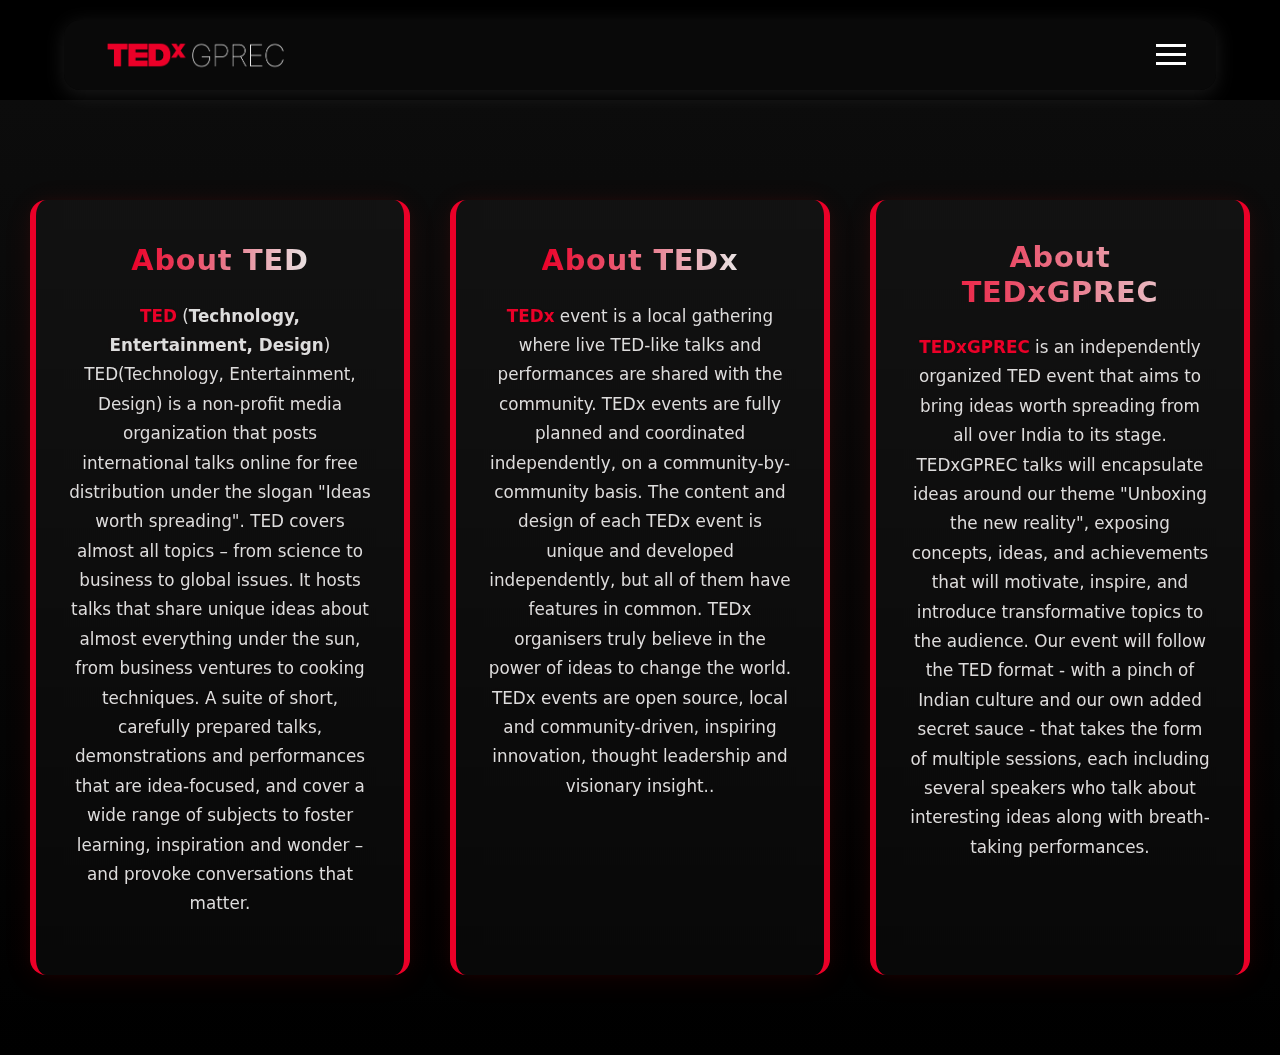
<file: about.html>
<!DOCTYPE html>
<html lang="en">
<head>
  <meta charset="UTF-8" />
  <meta name="viewport" content="width=device-width, initial-scale=1.0, maximum-scale=1, user-scalable=no"/>
  <title>TEDx GPREC</title>
  <link rel="icon" href="media/photos/icon.png" type="image/png">
  <link href="https://cdn.jsdelivr.net/npm/bootstrap@5.3.0/dist/css/bootstrap.min.css" rel="stylesheet"/>
  <style>
    :root {
      --tedx-red: #eb0028;
      --glass-bg: rgba(18, 18, 18, 0.52);
      --glass-blur: blur(6px);
    }

    * { box-sizing: border-box; }

    body {
      background-color: black;
      color: white;
      padding-top: 100px;
      overflow-x: hidden;
      margin: 0%;
    }

    ::-webkit-scrollbar {
      width: 3px;
      height: 3px;
    }

    ::-webkit-scrollbar-track { background: transparent; }
    ::-webkit-scrollbar-thumb {
      background-color: red;
      border-radius: 10px;
    }

    .nav-container {
      position: fixed;
      top: 20px;
      left: 50%;
      transform: translateX(-50%);
      width: 90%;
      height: 70px;
      padding: 0 30px;
      background: var(--glass-bg);
      backdrop-filter: var(--glass-blur);
      box-shadow: 0 4px 20px rgba(255, 255, 255, 0.1);
      display: flex;
      justify-content: space-between;
      align-items: center;
      border-radius: 16px;
      z-index: 1500;
    }

    .logo {
      height: 50px;
    }

    .hamburger {
      width: 30px;
      height: 22px;
      position: relative;
      cursor: pointer;
      background: none;
      border: none;
    }

    .hamburger span {
      position: absolute;
      height: 3px;
      width: 100%;
      background: #fff;
      left: 0;
      transition: all 0.3s ease;
    }

    .hamburger span:nth-child(1) { top: 0; }
    .hamburger span:nth-child(2) { top: 9px; }
    .hamburger span:nth-child(3) { top: 18px; }

    .hamburger.active span:nth-child(1) {
      transform: rotate(45deg); top: 10px;
    }

    .hamburger.active span:nth-child(2) {
      opacity: 0;
    }

    .hamburger.active span:nth-child(3) {
      transform: rotate(-45deg); top: 10px;
    }

    .overlay {
      position: fixed;
      top: 100px;
      left: 0; right: 0;
      width: 100%;
      height: calc(100% - 70px);
      background: rgba(0, 0, 0, 0.65);
      backdrop-filter: blur(8px);
      display: none;
      z-index: 1400;
      animation: fadeIn 0.5s ease forwards;
    }

    .overlay.open { display: flex; }

    .overlay-content {
      display: flex;
      flex-direction: row;
      justify-content: space-between;
      align-items: center;
      height: 100%;
      width: 100%;
      padding: 0 8vw;
      gap: 20px;
    }

    .overlay-left {
      flex: 1;
      display: flex;
      flex-direction: column;
      justify-content: center;
    }

    .overlay-left ul {
      list-style: none;
      padding: 0;
    }

    .overlay-left li {
      margin: 20px 0;
      opacity: 0;
      transform: translateY(20px);
      animation: slideUp 0.4s ease forwards;
    }

    .overlay-left li:nth-child(n) {
      animation-delay: calc(0.1s * var(--i));
    }

    .overlay-left a {
      font-size: 1.8rem;
      color: white;
      text-decoration: none;
      position: relative;
      transition: transform 0.2s ease;
    }

    .overlay-left a:hover {
      transform: scale(1.05);
    }

    .overlay-left a::after {
      content: '';
      position: absolute;
      left: 0;
      bottom: -2px;
      width: 0;
      height: 2px;
      background: var(--tedx-red);
      transition: width 0.3s ease-in-out;
    }

    .overlay-left a:hover::after {
      width: 100%;
    }

    .subevent-list {
      list-style: none;
      padding-left: 20px;
      margin-top: 10px;
    }

    .overlay-right {
      flex: 1;
      display: flex;
      flex-direction: column;
      align-items: center;
      justify-content: center;
    }

    .overlay-badge {
      max-width: 90%;
      max-height: 70%;
      animation: fadeIn 1s ease forwards;
      filter: drop-shadow(0 0 20px rgba(28, 19, 19, 0.2));
      margin-bottom: 6px;
    }

    .badge-tagline {
      font-size: 1rem;
      margin-top: 4px;
      color: white;
      font-weight: 400;
      letter-spacing: 1.2px;
      text-transform: uppercase;
      animation: fadeIn 1.2s ease-in-out 0.3s forwards;
      opacity: 0;
    }

    @keyframes fadeIn {
      from { opacity: 0; transform: scale(0.98); }
      to { opacity: 1; transform: scale(1); }
    }

    @keyframes slideUp {
      from { opacity: 0; transform: translateY(20px); }
      to { opacity: 1; transform: translateY(0); }
    }

    @media screen and (max-width: 768px) {
      .nav-container { width: 100%; padding: 0 20px; }
      .overlay-content {
        flex-direction: column;
        padding: 20px;
        justify-content: center;
        align-items: center;
      }

      .overlay-left, .overlay-right {
        width: 100%;
        margin: 20px 0;
        text-align: center;
      }

      .overlay-left a { font-size: 1.2rem; }
      .overlay-badge { max-width: 65%; }
      .badge-tagline { font-size: 0.8rem; }
    }

    /* About Section */
   .about-new {
  padding: 100px 30px 80px;
  background: linear-gradient(to bottom, #0c0c0c 0%, #000000 100%);
  color: white;
  text-align: center;
}

.about-wrapper {
  display: grid;
  grid-template-columns: repeat(auto-fit, minmax(300px, 1fr));
  gap: 40px;
  justify-content: center;
  align-items: stretch;
}

.about-card {
  position: relative;
  padding: 2.5rem 2rem;
  background: rgba(255, 255, 255, 0.03);
  border-left: 6px solid var(--tedx-red);
  border-right: 6px solid var(--tedx-red);
  border-radius: 16px;
  backdrop-filter: blur(12px);
  box-shadow:
    0 4px 30px rgba(255, 0, 0, 0.08),
    0 0 12px rgba(255, 0, 0, 0.05);
  transform: translateY(40px);
  opacity: 0;
  transition: transform 0.6s ease, opacity 0.6s ease, box-shadow 0.4s ease;
  overflow: hidden;
}

.about-card.visible {
  opacity: 1;
  transform: translateY(0);
  transition-delay: calc(0.2s * var(--delay));
}

.about-card:hover {
  transform: scale(1.02);
  box-shadow:
    0 8px 40px rgba(255, 0, 0, 0.25),
    inset 0 0 20px rgba(255, 0, 0, 0.05);
}

.about-card h2 span {
  font-size: 1.8rem;
  font-weight: 700;
  background: linear-gradient(90deg, var(--tedx-red), #e9e4e4);
  -webkit-background-clip: text;
  -webkit-text-fill-color: transparent;
  letter-spacing: 0.8px;
  display: inline-block;
  margin-bottom: 1rem;
}

.about-card p {
  font-size: 1.05rem;
  line-height: 1.75;
  color: #ddd;
  text-shadow: 0 0 4px rgba(255, 0, 0, 0.04);
}

@media (max-width: 600px) {
  .about-card {
    padding: 1.5rem;
  }

  .about-card h2 span {
    font-size: 1.5rem;
  }

  .about-card p {
    font-size: 0.95rem;
  }
}


@keyframes floatPulse {
  0% { transform: translate(0, 0) rotate(0deg); opacity: 0.3; }
  100% { transform: translate(15px, 20px) rotate(5deg); opacity: 0.6; }
}

@media (max-width: 600px) {
  .about-card {
    padding: 1.5rem;
  }

  .about-card h2 span {
    font-size: 1.5rem;
  }

  .about-card p {
    font-size: 0.95rem;
  }
}


  </style>
</head>
<body>

  <!-- Navbar -->
  <div class="nav-container">
    <a href="index.html"><img src="media/photos/logo-white.png" alt="TEDxGPREC Logo" class="logo" /></a>
    <div class="hamburger" onclick="toggleMenu(this)">
      <span></span><span></span><span></span>
    </div>
  </div>

  <!-- Overlay -->
  <div class="overlay" id="overlay">
    <div class="overlay-content">
      <div class="overlay-left">
        <ul class="nav-links">
          <li style="--i: 1"><a href="index.html">Home</a></li>
          <li style="--i: 2"><a href="about.html">About</a></li>
          <li style="--i: 3">
            <a href="#" class="events-link">Events ▼</a>
            <ul class="subevent-list" style="display: none;">
              <li><a href="event2024.html">2024</a></li>
              <li><a href="event2023.html">2023</a></li>
            </ul>
          </li>
          <li style="--i: 4"><a href="performers.html">Performers</a></li>
          <li style="--i: 5"><a href="team.html">Team</a></li>
          <li style="--i: 6"><a href="sponsors.html">Sponsors</a></li>
          <li style="--i: 7"><a href="contact.html">Contact</a></li>
          <li style="--i: 8"><a href="gallery.html">Gallery</a></li>
        </ul>
      </div>
      <div class="overlay-right">
        <div class="badge-wrapper">
          <img src="media/photos/badge1.png" alt="TEDxGPREC Badge" class="overlay-badge" />
          <p class="badge-tagline">IDEAS CHANGE EVERYTHING</p>
        </div>
      </div>
    </div>
  </div>

  <!-- About Section -->
<section class="about-new">
  <div class="about-wrapper">
    <div class="about-card" data-delay="0">
      <h2><span style="color:white">About TED</span></h2>
      <p>
        <span style="color: var(--tedx-red); font-weight: bold;">TED</span> (<b>Technology, Entertainment, Design</b>)  TED(Technology, Entertainment, Design) is a non-profit media organization that posts international talks online for free distribution under the slogan "Ideas worth spreading". TED covers almost all topics – from science to business to global issues. It hosts talks that share unique ideas about almost everything under the sun, from business ventures to cooking techniques. A suite of short, carefully prepared talks, demonstrations and performances that are idea-focused, and cover a wide range of subjects to foster learning, inspiration and wonder – and provoke conversations that matter.
        </p>
      </p>
    </div>

    <div class="about-card" data-delay="1">
      <h2><span style="color:white">About TEDx</span></h2>
      <p>
        <span style="color: var(--tedx-red); font-weight: bold;">TEDx</span>   event is a local gathering where live TED-like talks and performances are shared with the community. TEDx events are fully planned and coordinated independently, on a community-by-community basis. The content and design of each TEDx event is unique and developed independently, but all of them have features in common. TEDx organisers truly believe in the power of ideas to change the world. TEDx events are open source, local and community-driven, inspiring innovation, thought leadership and visionary insight..</p>
      </p>
    </div>

    <div class="about-card" data-delay="2">
      <h2><span style="color:white">About TEDxGPREC</span></h2>
      <p>
         <span style="color: var(--tedx-red); font-weight: bold;">TEDxGPREC</span>   is an independently organized TED event that aims to bring ideas worth spreading from all over India to its stage. TEDxGPREC talks will encapsulate ideas around our theme "Unboxing the new reality", exposing concepts, ideas, and achievements that will motivate, inspire, and introduce transformative topics to the audience. Our event will follow the TED format - with a pinch of Indian culture and our own added secret sauce - that takes the form of multiple sessions, each including several speakers who talk about interesting ideas along with breath-taking performances.</p>
    </div>
  </div>
</section>


  <!-- Script -->
 <script>
  function toggleMenu(icon) {
    icon.classList.toggle("active");
    document.getElementById("overlay").classList.toggle("open");
  }

  document.addEventListener("DOMContentLoaded", () => {
    const toggleLink = document.querySelector(".events-link");
    const submenu = document.querySelector(".subevent-list");

    toggleLink.addEventListener("click", function (e) {
      e.preventDefault();
      const isVisible = submenu.style.display === "block";
      submenu.style.display = isVisible ? "none" : "block";
      toggleLink.textContent = isVisible ? "Events ▼" : "Events ⏶";
    });

    const cards = document.querySelectorAll(".about-card");

    const observer = new IntersectionObserver((entries) => {
      entries.forEach(entry => {
        const card = entry.target;
        if (entry.isIntersecting) {
          card.classList.add("visible");
        } else {
          card.classList.remove("visible"); // 👈 This enables reverse animation
        }
      });
    }, {
      threshold: 0.2
    });

    cards.forEach((card, index) => {
      card.style.setProperty('--delay', card.dataset.delay || index);
      observer.observe(card);
    });
  });
</script>

</body>
</html>
</file>
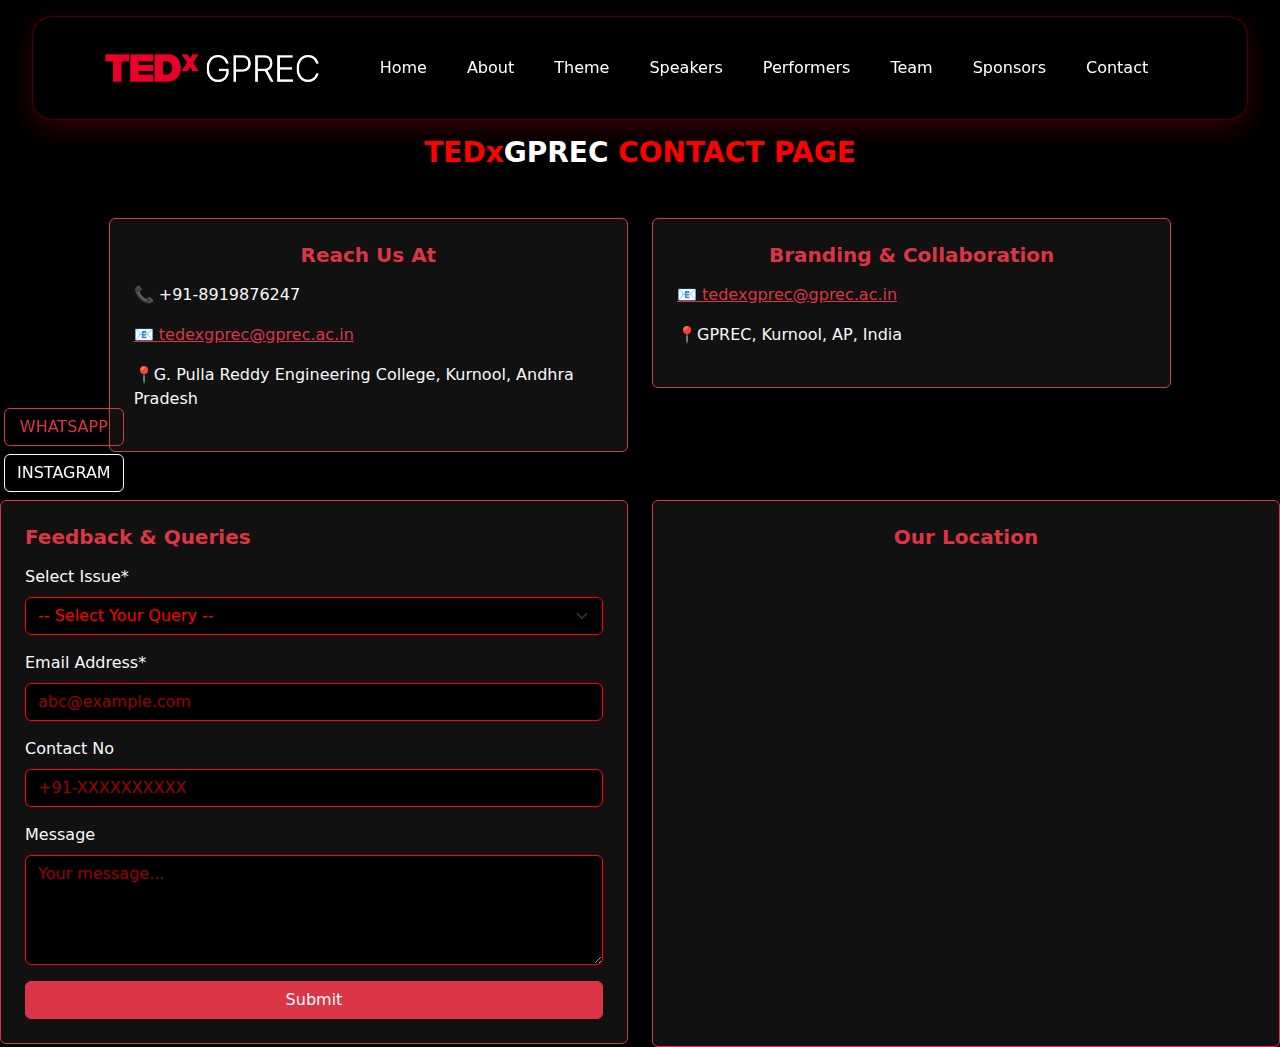
<file: contact.html>
<!DOCTYPE html>
<html lang="en">
<head>
  <meta charset="UTF-8" />
  <meta name="viewport" content="width=device-width, initial-scale=1.0"/>
  <meta name="description" content="Contact TEDxGPREC for feedback, collaboration, or inquiries. Reach us via email, phone, or visit our campus in Kurnool, Andhra Pradesh." />
  <title>TEDxGPREC Contact</title>
  <link href="https://cdn.jsdelivr.net/npm/bootstrap@5.3.0/dist/css/bootstrap.min.css" rel="stylesheet" />
  <style>
    body {
      background-color: black;
      color: red;
      margin: 0;
      padding: 0;
    }

    .form-control, .form-select {
      background-color: black;
      color: red;
      border: 1px solid red;
    }

    .form-control::placeholder {
      color: rgba(255, 0, 0, 0.6);
    }

    .btn-outline-light:hover, .btn-outline-danger:hover {
      color: black !important;
    }

    .bg-dark {
      background-color: #111 !important;
    }

    .glass-navbar {
      background: rgba(0, 0, 0, 0.4);
      backdrop-filter: blur(10px);
      border-radius: 20px;
      margin: 1rem auto;
      max-width: 95%;
      padding: 1rem 2rem;
      border: 1px solid rgba(255, 0, 0, 0.3);
      box-shadow: 0 8px 24px rgba(255, 0, 0, 0.2);
    }

    .logo-img {
      height: 60px;
      object-fit: contain;
      transition: transform 0.3s ease-in-out;
    }

    .logo-img:hover {
      transform: scale(1.05);
    }

    .nav-link {
      color: white;
      margin: 0 12px;
      font-weight: 500;
      position: relative;
      transition: all 0.3s ease-in-out;
    }

    .nav-link::after {
      content: "";
      position: absolute;
      width: 0%;
      height: 2px;
      background-color: red;
      bottom: -4px;
      left: 0;
      transition: width 0.4s ease;
    }

    .nav-link:hover {
      color: red !important;
    }

    .nav-link:hover::after {
      width: 100%;
    }

    .navbar-toggler {
      border: 1px solid red;
      background-color: rgba(255, 255, 255, 0.1);
      border-radius: 8px;
    }

    .navbar-toggler-icon {
      background-image: url("data:image/svg+xml,%3csvg xmlns='http://www.w3.org/2000/svg' fill='white' viewBox='0 0 30 30'%3e%3cpath stroke='red' stroke-width='2' d='M4 7h22M4 15h22M4 23h22'/%3e%3c/svg%3e");
    }

    @media (max-width: 992px) {
      .glass-navbar {
        border-radius: 0;
        padding: 1rem;
        margin: 0;
        max-width: 100%;
      }

      .navbar-nav {
        background-color: rgba(0, 0, 0, 0.5);
        border-radius: 15px;
        padding: 1rem;
      }

      .nav-link {
        margin: 10px 0;
      }

      .logo-img {
        height: 50px;
      }
    }

    .position-fixed a {
      text-decoration: none;
    }
  </style>
</head>
<body>
  <nav class="navbar navbar-expand-lg glass-navbar sticky-top">
    <div class="container-fluid px-4">
      <a class="navbar-brand mx-auto" href="index.html">
        <img src="photos/tedex.png" alt="TEDx GPREC" class="logo-img" />
      </a>
      <button class="navbar-toggler" type="button" data-bs-toggle="collapse" data-bs-target="#navbarNav">
        <span class="navbar-toggler-icon"></span>
      </button>
      <div class="collapse navbar-collapse justify-content-center mt-3 mt-lg-0" id="navbarNav">
        <ul class="navbar-nav text-center">
          <li class="nav-item"><a class="nav-link" href="index.html">Home</a></li>
          <li class="nav-item"><a class="nav-link" href="#">About</a></li>
          <li class="nav-item"><a class="nav-link" href="theme.html">Theme</a></li>
          <li class="nav-item"><a class="nav-link" href="#">Speakers</a></li>
          <li class="nav-item"><a class="nav-link" href="#">Performers</a></li>
          <li class="nav-item"><a class="nav-link" href="#">Team</a></li>
          <li class="nav-item"><a class="nav-link" href="#">Sponsors</a></li>
          <li class="nav-item"><a class="nav-link" href="contact.html">Contact</a></li>
        </ul>
      </div>
    </div>
  </nav>

  <h1 class="h3 fw-bold text-center mb-5">TEDx<span style="color: white;">GPREC</span> CONTACT PAGE</h1>

  <div class="row g-4 justify-content-center mb-5">
    <div class="col-md-5">
      <div class="bg-dark border border-danger shadow-lg rounded p-4 text-light">
        <h2 class="h5 fw-semibold mb-3 text-danger text-center">Reach Us At</h2>
        <p>📞 +91-8919876247</p>
        <p><a href="mailto:tedexgprec@gprec.ac.in" class="text-danger">📧 tedexgprec@gprec.ac.in</a></p>
        <p>📍G. Pulla Reddy Engineering College, Kurnool, Andhra Pradesh</p>
      </div>
    </div>

    <div class="col-md-5">
      <div class="bg-dark border border-danger shadow-lg rounded p-4 text-light">
        <h2 class="h5 fw-semibold mb-3 text-danger text-center">Branding & Collaboration</h2>
        <p><a href="mailto:tedexgprec@gprec.ac.in" class="text-danger">📧 tedexgprec@gprec.ac.in</a></p>
        <p>📍GPREC, Kurnool, AP, India</p>
      </div>
    </div>
  </div>


  <div class="row g-4">
    <div class="col-md-6">
      <div class="bg-dark border border-danger shadow-lg rounded p-4 text-light">
        <h2 class="h5 fw-semibold mb-3 text-danger">Feedback & Queries</h2>
        <form id="contact-form">
          <div class="mb-3">
            <label for="issue" class="form-label">Select Issue*</label>
            <select class="form-select" id="issue" name="issue" required>
              <option value="">-- Select Your Query --</option>
              <option value="Feedback">Feedback</option>
              <option value="Bug Report">Bug Report</option>
              <option value="General Inquiry">General Inquiry</option>
            </select>
          </div>

          <div class="mb-3">
            <label for="email" class="form-label">Email Address*</label>
            <input type="email" id="email" name="email" class="form-control" placeholder="abc@example.com" required />
          </div>

          <div class="mb-3">
            <label for="contact" class="form-label">Contact No</label>
            <input type="text" id="contact" name="contact" class="form-control" placeholder="+91-XXXXXXXXXX" />
          </div>

          <div class="mb-3">
            <label for="message" class="form-label">Message</label>
            <textarea id="message" name="message" class="form-control" rows="4" placeholder="Your message..."></textarea>
          </div>

          <button type="submit" class="btn btn-danger w-100">Submit</button>
        </form>
      </div>
    </div>

    <div class="col-md-6">
      <div class="bg-dark border border-danger shadow-lg rounded p-4 text-light">
        <h2 class="h5 fw-semibold mb-3 text-danger text-center">Our Location</h2>
        <iframe
          src="https://www.google.com/maps/embed?pb=!1m18!1m12!1m3!1d3689.5806874265936!2d78.05423827494855!3d15.774206584863313!2m3!1f0!2f0!3f0!3m2!1i1024!2i768!4f13.1!3m3!1m2!1s0x3bb5dc53d50b2e4d%3A0x4bb4d8f57bcaa3e3!2sG%20Pulla%20Reddy%20Engineering%20College!5e1!3m2!1sen!2sin!4v1746431405536!5m2!1sen!2sin"
          width="100%" height="450" style="border: 0;" allowfullscreen="" loading="lazy"
          referrerpolicy="no-referrer-when-downgrade" title="TEDxGPREC Map"
        ></iframe>
      </div>
    </div>
  </div>

  <div class="position-fixed top-50 start-0 translate-middle-y ps-1 d-flex flex-column gap-2">
    <a href="https://wa.me/918919876247" class="btn btn-outline-danger rounded-end" target="_blank">WHATSAPP</a>
    <a href="https://www.instagram.com/tedxgprec_" class="btn btn-outline-light rounded-end" target="_blank">INSTAGRAM</a>
  </div>

  <script src="https://cdn.jsdelivr.net/npm/bootstrap@5.3.0/dist/js/bootstrap.bundle.min.js"></script>


  <script src="https://cdn.emailjs.com/dist/email.min.js"></script>
  <script>
    (function(){
      emailjs.init("yz6yuMnpXyEQ34-Yp"); 
    })();

    document.getElementById('contact-form').addEventListener('submit', function(e) {
      e.preventDefault();

      const templateParams = {
        issue: document.getElementById("issue").value,
        email: document.getElementById("email").value,
        contact: document.getElementById("contact").value,
        message: document.getElementById("message").value
      };

      emailjs.send("service_t0cohkx", "template_0elu5c8", templateParams)
        .then(function(response) {
          console.log("SUCCESS!", response.status, response.text);
          alert("Thank you for your message!");
          document.getElementById("contact-form").reset();
        }, function(error) {
          console.log("FAILED...", error);
          alert("Oops! Something went wrong.");
        });
    });
  </script>
</body>
</html>
</file>
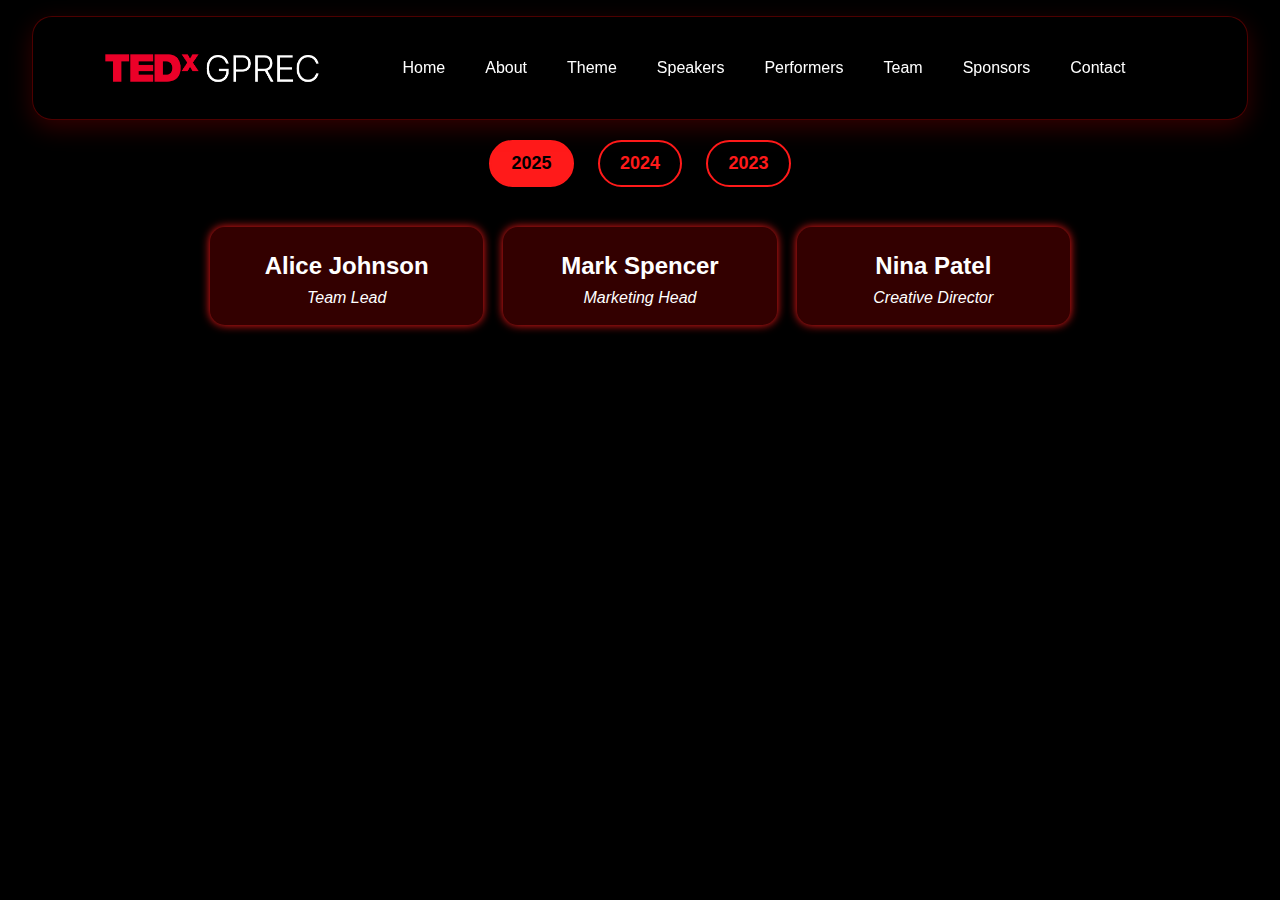
<file: performers.html>
<!DOCTYPE html>
<html lang="en">
<head>
  <meta charset="UTF-8" />
  <meta name="viewport" content="width=device-width, initial-scale=1" />
  <title>TEDx GPREC</title>
  <link href="https://cdn.jsdelivr.net/npm/bootstrap@5.3.0/dist/css/bootstrap.min.css" rel="stylesheet" />
  <style>
    body {
      background-color: black;
      color: white;
      font-family: Arial, sans-serif;
    }
    .glass-navbar {
      background: rgba(0, 0, 0, 0.4);
      backdrop-filter: blur(10px);
      border-radius: 20px;
      margin: 1rem auto;
      max-width: 95%;
      padding: 1rem 2rem;
      border: 1px solid rgba(255, 0, 0, 0.3);
      box-shadow: 0 8px 24px rgba(255, 0, 0, 0.2);
    }
    .logo-img {
      height: 60px;
      object-fit: contain;
      transition: transform 0.3s ease-in-out;
    }
    .logo-img:hover {
      transform: scale(1.05);
    }
    .nav-link {
      color: white;
      margin: 0 12px;
      font-weight: 500;
      position: relative;
      transition: all 0.3s ease-in-out;
    }
    .nav-link::after {
      content: "";
      position: absolute;
      width: 0%;
      height: 2px;
      background-color: red;
      bottom: -4px;
      left: 0;
      transition: width 0.4s ease;
    }
    .nav-link:hover {
      color: red;
    }
    .nav-link:hover::after {
      width: 100%;
    }
    .navbar-toggler {
      border: 1px solid red;
      background-color: rgba(255, 255, 255, 0.1);
      border-radius: 8px;
    }
    .navbar-toggler-icon {
      background-image: url("data:image/svg+xml,%3csvg xmlns='http://www.w3.org/2000/svg' fill='white' viewBox='0 0 30 30'%3e%3cpath stroke='red' stroke-width='2' d='M4 7h22M4 15h22M4 23h22'/%3e%3c/svg%3e");
    }
    .nav-link,
    .nav-link:visited,
    .nav-link:active,
    .nav-link:focus {
      color: white !important;
      text-decoration: none;
    }
    .nav-link:hover {
      color: red !important;
    }
    @media (max-width: 992px) {
      .glass-navbar {
        border-radius: 0;
        padding: 1rem;
        margin: 0;
        max-width: 100%;
      }
      .navbar-nav {
        background-color: rgba(0, 0, 0, 0.5);
        border-radius: 15px;
        padding: 1rem;
      }
      .nav-link {
        margin: 10px 0;
      }
      .logo-img {
        height: 50px;
      }
    }
    #year-filters {
      text-align: center;
      margin: 20px 0 40px;
    }
    .year-btn {
      background-color: transparent;
      border: 2px solid #ff1a1a;
      color: #ff1a1a;
      font-weight: 600;
      padding: 8px 20px;
      margin: 0 10px;
      border-radius: 30px;
      cursor: pointer;
      transition: background-color 0.3s ease, color 0.3s ease;
      font-size: 18px;
    }
    .year-btn.active,
    .year-btn:hover {
      background-color: #ff1a1a;
      color: black;
      border-color: #ff1a1a;
    }
    #team-container {
      max-width: 900px;
      margin: 0 auto 40px;
      padding: 0 20px;
      display: grid;
      grid-template-columns: repeat(auto-fit, minmax(220px, 1fr));
      gap: 20px;
    }
    .team-member {
      background: rgba(255, 0, 0, 0.2);
      border-radius: 15px;
      padding: 15px;
      text-align: center;
      box-shadow: 0 0 10px #ff1a1a;
      transition: transform 0.3s ease;
    }
    .team-member:hover {
      transform: scale(1.05);
      box-shadow: 0 0 15px #ff4d4d;
    }
    .team-member h4 {
      margin: 10px 0 5px;
      font-weight: 700;
    }
    .team-member p {
      margin: 0;
      font-style: italic;
    }
  </style>
</head>
<body>
  <nav class="navbar navbar-expand-lg glass-navbar sticky-top">
    <div class="container-fluid px-4">
      <a class="navbar-brand mx-auto" href="index.html">
        <img src="photos/tedex.png" alt="TEDx GPREC" class="logo-img" />
      </a>
      <button
        class="navbar-toggler"
        type="button"
        data-bs-toggle="collapse"
        data-bs-target="#navbarNav"
        aria-controls="navbarNav"
        aria-expanded="false"
        aria-label="Toggle navigation"
      >
        <span class="navbar-toggler-icon"></span>
      </button>
      <div class="collapse navbar-collapse justify-content-center mt-3 mt-lg-0" id="navbarNav">
        <ul class="navbar-nav text-center">
          <li class="nav-item"><a class="nav-link" href="index.html">Home</a></li>
          <li class="nav-item"><a class="nav-link" href="about.html">About</a></li>
          <li class="nav-item"><a class="nav-link" href="theme.html">Theme</a></li>
          <li class="nav-item"><a class="nav-link" href="speakers.html">Speakers</a></li>
          <li class="nav-item"><a class="nav-link" href="performers.html">Performers</a></li>
          <li class="nav-item"><a class="nav-link" href="team.html">Team</a></li>
          <li class="nav-item"><a class="nav-link" href="sponsors.html">Sponsors</a></li>
          <li class="nav-item"><a class="nav-link" href="contact.html">Contact</a></li>
        </ul>
      </div>
    </div>
  </nav>

  <div id="year-filters">
    <button class="year-btn active" data-year="2025">2025</button>
    <button class="year-btn" data-year="2024">2024</button>
    <button class="year-btn" data-year="2023">2023</button>
  </div>

  <div id="team-container"></div>

  <script src="https://cdn.jsdelivr.net/npm/bootstrap@5.3.0/dist/js/bootstrap.bundle.min.js"></script>
  <script>
    // Sample team data for 3 years
    const speakersData1 = [
      { name: "Alice Johnson", role: "Team Lead" },
      { name: "Mark Spencer", role: "Marketing Head" },
      { name: "Nina Patel", role: "Creative Director" }
    ];
    const speakersData2 = [
      { name: "John Doe", role: "Coordinator" },
      { name: "Emma Stone", role: "Content Manager" },
      { name: "Liam Smith", role: "Logistics" }
    ];
    const speakersData3 = [
      { name: "Olivia Brown", role: "Volunteer" },
      { name: "Ethan Wilson", role: "Technical Support" },
      { name: "Sophia Davis", role: "Design Lead" }
    ];

    // Function to render team members in #team-container
    function renderTeams(data) {
      const container = document.getElementById("team-container");
      container.innerHTML = ""; // clear old content

      if(data.length === 0){
        container.innerHTML = "<p style='text-align:center; color:#ff1a1a;'>No team members available.</p>";
        return;
      }

      data.forEach(member => {
        const memberDiv = document.createElement("div");
        memberDiv.classList.add("team-member");

        memberDiv.innerHTML = `
          <h4>${member.name}</h4>
          <p>${member.role}</p>
        `;
        container.appendChild(memberDiv);
      });
    }

    // Get buttons and add click event listeners
    const buttons = document.querySelectorAll("#year-filters .year-btn");
    buttons.forEach(btn => {
      btn.addEventListener("click", () => {
        buttons.forEach(b => b.classList.remove("active"));
        btn.classList.add("active");

        const year = btn.dataset.year;
        if (year === "2025") renderTeams(speakersData1);
        else if (year === "2024") renderTeams(speakersData2);
        else if (year === "2023") renderTeams(speakersData3);
      });
    });

    // Initial render for 2025
    renderTeams(speakersData1);
  </script>
</body>
</html>
</file>
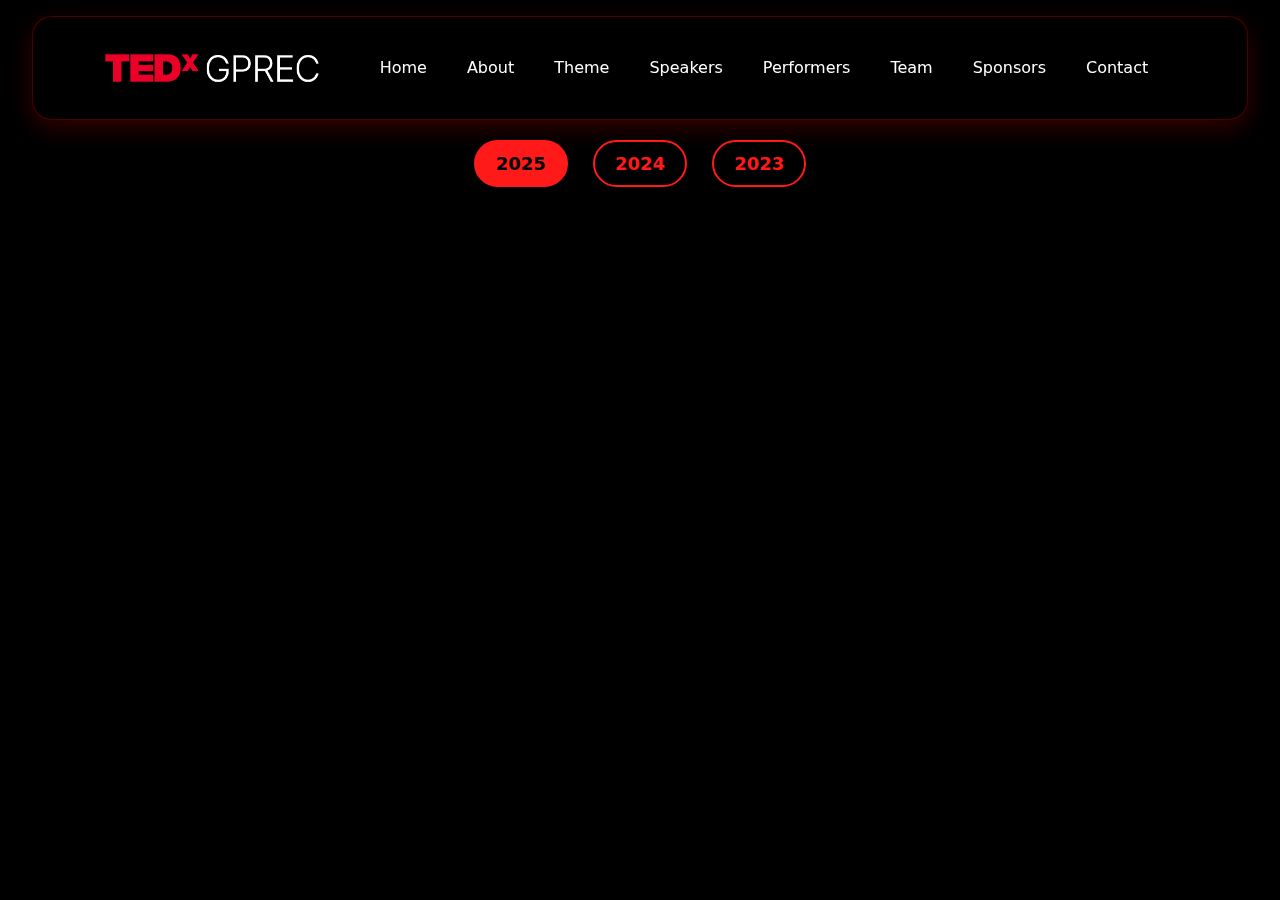
<file: team.html>
<!DOCTYPE html>
<html lang="en">
<head>
  <meta charset="UTF-8" />
  <meta name="viewport" content="width=device-width, initial-scale=1" />
  <title>TEDx GPREC Team</title>
  <link href="https://cdn.jsdelivr.net/npm/bootstrap@5.3.0/dist/css/bootstrap.min.css" rel="stylesheet" />
  <style>
    body {
      background-color: black;
    }
    .glass-navbar {
      background: rgba(0, 0, 0, 0.4);
      backdrop-filter: blur(10px);
      border-radius: 20px;
      margin: 1rem auto;
      max-width: 95%;
      padding: 1rem 2rem;
      border: 1px solid rgba(255, 0, 0, 0.3);
      box-shadow: 0 8px 24px rgba(255, 0, 0, 0.2);
    }
    .logo-img {
      height: 60px;
      object-fit: contain;
      transition: transform 0.3s ease-in-out;
    }
    .logo-img:hover {
      transform: scale(1.05);
    }
    .nav-link {
      color: white;
      margin: 0 12px;
      font-weight: 500;
      position: relative;
      transition: all 0.3s ease-in-out;
    }
    .nav-link::after {
      content: "";
      position: absolute;
      width: 0%;
      height: 2px;
      background-color: red;
      bottom: -4px;
      left: 0;
      transition: width 0.4s ease;
    }
    .nav-link:hover {
      color: red;
    }
    .nav-link:hover::after {
      width: 100%;
    }
    .navbar-toggler {
      border: 1px solid red;
      background-color: rgba(255, 255, 255, 0.1);
      border-radius: 8px;
    }
    .navbar-toggler-icon {
      background-image: url("data:image/svg+xml,%3csvg xmlns='http://www.w3.org/2000/svg' fill='white' viewBox='0 0 30 30'%3e%3cpath stroke='red' stroke-width='2' d='M4 7h22M4 15h22M4 23h22'/%3e%3c/svg%3e");
    }
    .nav-link,
    .nav-link:visited,
    .nav-link:active,
    .nav-link:focus {
      color: white !important;
      text-decoration: none;
    }
    .nav-link:hover {
      color: red !important;
    }
    @media (max-width: 992px) {
      .glass-navbar {
        border-radius: 0;
        padding: 1rem;
        margin: 0;
        max-width: 100%;
      }
      .navbar-nav {
        background-color: rgba(0, 0, 0, 0.5);
        border-radius: 15px;
        padding: 1rem;
      }
      .nav-link {
        margin: 10px 0;
      }
      .logo-img {
        height: 50px;
      }
    }
    .section-title {
      text-align: center;
      font-size: 40px;
      color: #ff1a1a;
      padding-top: 60px;
      position: relative;
    }
    .section-title::after {
      content: "";
      display: block;
      width: 150px;
      height: 3px;
      background: #ff1a1a;
      margin: 15px auto 40px;
    }
    .team-grid {
      display: grid;
      grid-template-columns: repeat(auto-fit, minmax(220px, 1fr));
      gap: 40px;
      padding: 0 40px 80px;
      justify-items: center;
    }
    .team-member {
      position: relative;
      width: 220px;
      height: 280px;
      overflow: hidden;
      border-radius: 20px;
      box-shadow: 0 0 12px rgba(255, 26, 26, 0.2);
      transition: transform 0.3s ease, box-shadow 0.3s ease;
    }
    .team-member:hover {
      transform: translateY(-12px);
      box-shadow: 0 0 24px rgba(255, 26, 26, 0.6);
    }
    .team-member img {
      width: 100%;
      height: 100%;
      object-fit: cover;
       filter: grayscale(100%); 
      transition: filter 0.5s ease;
    }
    .team-member:hover img {
      filter: grayscale(0%);
    }
    .overlay {
      position: absolute;
      bottom: -100%;
      left: 0;
      width: 100%;
      height: 100px;
      background-color: rgba(255, 26, 26, 0.9);
      color: white;
      padding: 10px;
      text-align: center;
      transition: bottom 0.4s ease;
    }
    .team-member:hover .overlay {
      bottom: 0;
    }
    .overlay h3 {
      margin: 5px 0 0;
      font-size: 18px;
    }
    .overlay p {
      margin: 0;
      font-style: italic;
      font-size: 14px;
    }
    .role-heading {
      font-size: 24px;
      color: #ff1a1a;
      margin: 40px 60px 10px;
      border-left: 5px solid #ff1a1a;
      padding-left: 10px;
    }
    /* Buttons styling */
    #year-filters {
      text-align: center;
      margin: 20px 0 40px;
    }
    .year-btn {
      background-color: transparent;
      border: 2px solid #ff1a1a;
      color: #ff1a1a;
      font-weight: 600;
      padding: 8px 20px;
      margin: 0 10px;
      border-radius: 30px;
      cursor: pointer;
      transition: background-color 0.3s ease, color 0.3s ease;
      font-size: 18px;
    }
    .year-btn.active,
    .year-btn:hover {
      background-color: #ff1a1a;
      color: black;
      border-color: #ff1a1a;
    }
  </style>
</head>
<body>
  <nav class="navbar navbar-expand-lg glass-navbar sticky-top">
    <div class="container-fluid px-4">
      <a class="navbar-brand mx-auto" href="index.html">
        <img src="photos/tedex.png" alt="TEDx GPREC" class="logo-img" />
      </a>

      <button
        class="navbar-toggler"
        type="button"
        data-bs-toggle="collapse"
        data-bs-target="#navbarNav"
        aria-controls="navbarNav"
        aria-expanded="false"
        aria-label="Toggle navigation"
      >
        <span class="navbar-toggler-icon"></span>
      </button>

      <div class="collapse navbar-collapse justify-content-center mt-3 mt-lg-0" id="navbarNav">
        <ul class="navbar-nav text-center">
          <li class="nav-item"><a class="nav-link" href="index.html">Home</a></li>
          <li class="nav-item"><a class="nav-link" href="about.html">About</a></li>
          <li class="nav-item"><a class="nav-link" href="theme.html">Theme</a></li>
          <li class="nav-item"><a class="nav-link" href="speakers.html">Speakers</a></li>
          <li class="nav-item"><a class="nav-link" href="performers.html">Performers</a></li>
          <li class="nav-item"><a class="nav-link" href="team.html">Team</a></li>
          <li class="nav-item"><a class="nav-link" href="sponsors.html">Sponsors</a></li>
          <li class="nav-item"><a class="nav-link" href="contact.html">Contact</a></li>
        </ul>
      </div>
    </div>
  </nav>

  <!-- Buttons to choose year -->
  <div id="year-filters">
    <button class="year-btn active" data-year="2025">2025</button>
    <button class="year-btn" data-year="2024">2024</button>
    <button class="year-btn" data-year="2023">2023</button>
  </div>

 
  <div id="team-sections"></div>

  <script>
    const teamData1=[];
const teamData2 = [
  {
    section: "Organizers",
    members: [
      {
        name: "M Gandhi Prakash",
        role: "Organiser",
        image: "2024/Organisers/gandhi.jpg",
      },
      {
        name: "T Chethana Choudary",
        role: "Co-Organizer",
        image: "2024/Organisers/chethana.jpg",
      },
      {
        name: "G Lalith Aditya",
        role: "Executive Director",
        image: "2024/Organisers/Aditya.jpg",
      },
    ],
  },
  {
    section: "Design Team",
    members: [
      {
        name: "K S Gokul",
        role: "Director",
        image: "2024/Designers/gokul.jpg",
      },
      {
        name: "Jagadeesh Nallabothula",
        role: "Co-Director",
        image: "2024/Designers/jagadesh.jpg",
      },
      {
        name: "Buchupalli Pujitha",
        role: "Member",
        image: "2024/Designers/pujitha.jpg",
      },
    ],
  },
  {
    section:"Editorial and Documentation Team",
members:[
  {
   name:"Reethika Sreeja",
   role:"Director",
   image:"2024/Editorial/sreeja.jpg",
  },
  {
    name:"Vaishnavi",
    role:"Co-Director",
    image:"2024/Editorial/vaishnavi.jpg",
  },
  {
    name:"Deepika Shalini",
    role:"Member",
    image:"2024/Editorial/Deepika.jpg",
  },
  {
    name:"Meka Bhavya Sree",
    role:"Member",
    image:"2024/Editorial/bhavya.jpg",
      },  

]
  },
  {
    section:"Finance and Sponsorship Team",
    members:[
      {
        name: "G sai Harshith",
        role: "Director",
        image: "2024/Sponsorship/harshith.png",
      },
      {
        name: "Jaswanth",
        role: "Co-Director",
        image: "2024/Sponsorship/jaswanth.jpg",
      },
    ]
  },
  {
section:"Logistics Team",
members:[
  {
    name: "K Rohith Reddy",
    role: "Director",
    image: "2024/Logistics/rohith.jpg",

  },
  {
    name: "C Sainadh Reddy",
    role: "Co-Director",
    image: "2024/Logistics/sainadh.jpg",
  },
  {
    name:"Rajavardhan Reddy",
    role:"Member",
    image:"2024/Logistics/Raju.jpg",
  },
  {
    name:"Deepak",
    role:"Member",
    image:"2024/Logistics/deepak11.jpg",
  }
]
  },
  {
    section:"Public Relations Team",
    members:[
      {
        name: "M Sumana Sree",
        role: "Director",
        image: "2024/PublicRelations/Sumana.jpeg",
      },
      {
        name: "G R S Spandana",
        role: "Member",
        image: "2024/PublicRelations/spandana.jpg",
      },
      {
        name: "R Yashika Reddy",
        role: "Member",
        image: "2024/PublicRelations/Yashika.jpg",
      },
      {
        name: "G R Sri Nihitha",
        role: "Member",
        image: "2024/PublicRelations/Nihitha.png",
      },
      {
        name: "L Akshitha",
        role: "Member",
        image: "2024/PublicRelations/Akshitha.jpg",

      },
    ] 
  },
  {
    section:"Publicity and Marketing Team",
    members:[
      {
        name: "A Supraja",
        role: "Director",
        image: "2024/PandmTeam/Supraja.jpg",
      },
      {
        name: "M Gayathri",
        role: "Member",
        image: "2024/PandmTeam/gayathri.jpg",
      },
      {
        name: "Mythreyi Mahanandigiri",
        role: "Member",
        image: "2024/PandmTeam/mythri.jpg",
      },
      {
        name: "Katika Sailu",
        role: "Member",
        image: "2024/PandmTeam/sailu.jpg",
      },
      {
        name: "M S Faiza Anjum",
        role: "Member",
        image: "2024/PandmTeam/faiza.jpg",
      },
    ]
  },
  {
    section: "Speaker and Guest Care Team",
    members:[
      {
        name:"M Neha",
        role: "Director",
        image: "2024/SG/Neha_.jpg",
      },
      {
        name: "Narla Haritha",
        role: "Co-Director",
        image: "2024/SG/haritha.jpg",
      },
      {

        name: "Bhuma Mounika",
        role: "Co-Director",
        image: "2024/SG/mounika.jpg",
      },
    ]
  },
  {
    section:"Technical Team",
    members:[
      {
        name:"Sanjay Raj",
        role :"Director",
        image:"2024/TechnicalTeam/sanjay.jpg",

      },
      {
        name:"Avinash Golla",
        role :"Co-Director",
        image:"2024/TechnicalTeam/Avinash.jpg"
      },
      {
        name:"Y Hari Priya",
        role :"Member",
        image:"2024/TechnicalTeam/HariPriya.jpg"
      },
      {
        name:"Qazi Mosa",
        role :"Member",
        image:"2024/TechnicalTeam/Mosa.png"
      },
    ]
  },
];
const teamData3 = [
  {
    section: "Organizers",
    members: [
      {
        name: "Bandaru Sasira",
        role: "Organiser",
        image: "2023/Organisers/sasira.jpg",
      },
      {
        name: "Pathapadu Mani Aryani",
        role: "Co-Organizer",
        image: "2023/Organisers/mani aryani.jpg",
      },
      {
        name: "G. Naga Sowgandhi",
        role: "Executive Director",
        image: "2023/Organisers/sowgandhi.jpg",
      },
    ]
  },
  {
    section: "Design Team",
    members: [
      {
        name: "Madri Prajwala",
        role: "Director",
        image: "2023/Desiginers/Prajwala.jpg",
      },
      {
        name: "Kuruva Uday Chandra",
        role: "Director",
        image: "2023/Desiginers/uday.jpeg",
      },
      {
        name: "MD.Sami Rahaman",
        role: "Co-Director",
        image: "2023/Desiginers/SAMI.jpg",
      },
      {
        name:"Shaik Mohammad Adil",
        role:"Co-Director",
        image: "2023/Desiginers/mohamad.jpg",
      }
    ],
  },
  {
    section: "Editorial Team",
    members: [
      {
        name: "Somala Poornima Saranya",
        role: "Director",
        image: "2023/Editorial/saranya.jpeg",
      },
      {
        name: "Chukka Hema",
        role: "Director",
        image: "2023/Editorial/hema.jpg",
      },
      {
        name: "Manta Sai Vaishnavi",
        role: "Member",
        image: "2023/Editorial/vaishnavi.jpg",
      },
      {
        name:"Asthanaditta supraja",
        role:"Member",
        image: "2023/Editorial/SUPRAJA.jpg",
      }
    ],
  },
  {
    section: "Finance and Sponsorship Team",
    members: [
      {
        name: "C V Harshavardhan",
        role: "Director",
        image: "2023/Sponsorship/Harsha.jpg",
      },
      {
        name: "G Lalith Aditya",
        role: "Co-Director",
        image: "2024/Organisers/Aditya.jpg",
      },
      {
        name: "Abinavya Mudimela",
        role: "Member",
        image: "2023/Sponsorship/Abinavya.jpg",
      },
    ],
  },
  {
    section: "Logistics Team",
    members: [
      {
        name: "Midde Gandhi Prakash",
        role: "Director",
        image: "2023/Logistics/gandhi.jpg",
      },
      {
        name: "S.Jananada Bhushanam",
        role: "Member",
        image: "2023/Logistics/Bhushanam.jpg",
      },
      {
        name: "Katakam Niharika",
        role: "Member",
        image: "2023/Logistics/Niharika.jpg",
      },
    ],
  },
  {
    section: "Public Relational Team",
    members: [
      {
        name: "D.jahnavi",
        role: "Director",
        image: "2023/publicRelations/jahnavi_.jpg",
      },
      {
        name: "Shreya",
        role: "Director",
        image: "2023/publicRelations/Shreya.jpg",
      },
      {
        name: "Shaik mohammed khateeb",
        role: "Member",
        image: "2023/publicRelations/mohammad.jpg",
      },
    ],
  },
  {
    section: "Speakers and Guest Team ",
    members: [
      {
        name: "Kota Amog",
        role: "Director",
        image: "2023/SG/kota.jpeg",
      },
      {
        name: "Sudhireddy sai Bhavana",
        role: "Director",
        image: "2023/SG/S.Sai Bhavana.jpg",
      },
      {
        name: "charitha Gangireddy",
        role: "Co-Director",
        image: "2023/SG/Chaitra.jpg",
      },
      {
        name: "K. Lakshmi Sarojini",
        role: "Co-Director",
        image: "2023/SG/Lakshmi Sarojini.jpg",
      },
    ],
  },
  {
    section: "Technical Team",
    members: [
      {
        name: "Gajula Nomika",
        role: "Director",
        image: "2023/TechnicalTeam/Nomika.jpeg",
      },
      {
        name: "Ediga Subash Goud",
        role: "Co-Director",
        image: "2023/TechnicalTeam/Subash goud.jpg",
      },
      {
        name: "T Chethana Choudary",
        role: "Co-Director",
        image: "2023/TechnicalTeam/Chethana.jpg",
      },
      {
        name: "Medam Neha",
        role: "Co-Director",
        image: "2023/TechnicalTeam/Medam Neha_.jpg",
      },
    ],
  },
];

    const container = document.getElementById("team-sections");
    const buttons = document.querySelectorAll(".year-btn");

   
    function renderTeams(teamData) {
      container.innerHTML = ""; 

      teamData.forEach(section => {
        const sectionDiv = document.createElement("div");
        sectionDiv.classList.add("team-section", "mb-5");

        const heading = document.createElement("h2");
        heading.classList.add("text-center", "mb-4", "role-heading");
        heading.textContent = section.section;
        sectionDiv.appendChild(heading);

        const grid = document.createElement("div");
        grid.classList.add("team-grid");

        section.members.forEach(member => {
          const memberDiv = document.createElement("div");
          memberDiv.classList.add("team-member");

          memberDiv.innerHTML = `
            <img src="${member.image}" alt="${member.name}" />
            <div class="overlay">
              <h3>${member.name}</h3>
              <p>${member.role}</p>
            </div>
          `;
          grid.appendChild(memberDiv);
        });

        sectionDiv.appendChild(grid);
        container.appendChild(sectionDiv);
      });
    }

    renderTeams(teamData1);

    buttons.forEach(btn => {
      btn.addEventListener("click", () => {

        buttons.forEach(b => b.classList.remove("active"));
        
        btn.classList.add("active");

   
        if (btn.dataset.year === "2025") renderTeams(teamData1);
        else if (btn.dataset.year === "2024") renderTeams(teamData2);
        else if (btn.dataset.year === "2023") renderTeams(teamData3);
      });
    });
  </script>

  <script src="https://cdn.jsdelivr.net/npm/bootstrap@5.3.0/dist/js/bootstrap.bundle.min.js"></script>
</body>
</html>
</file>
